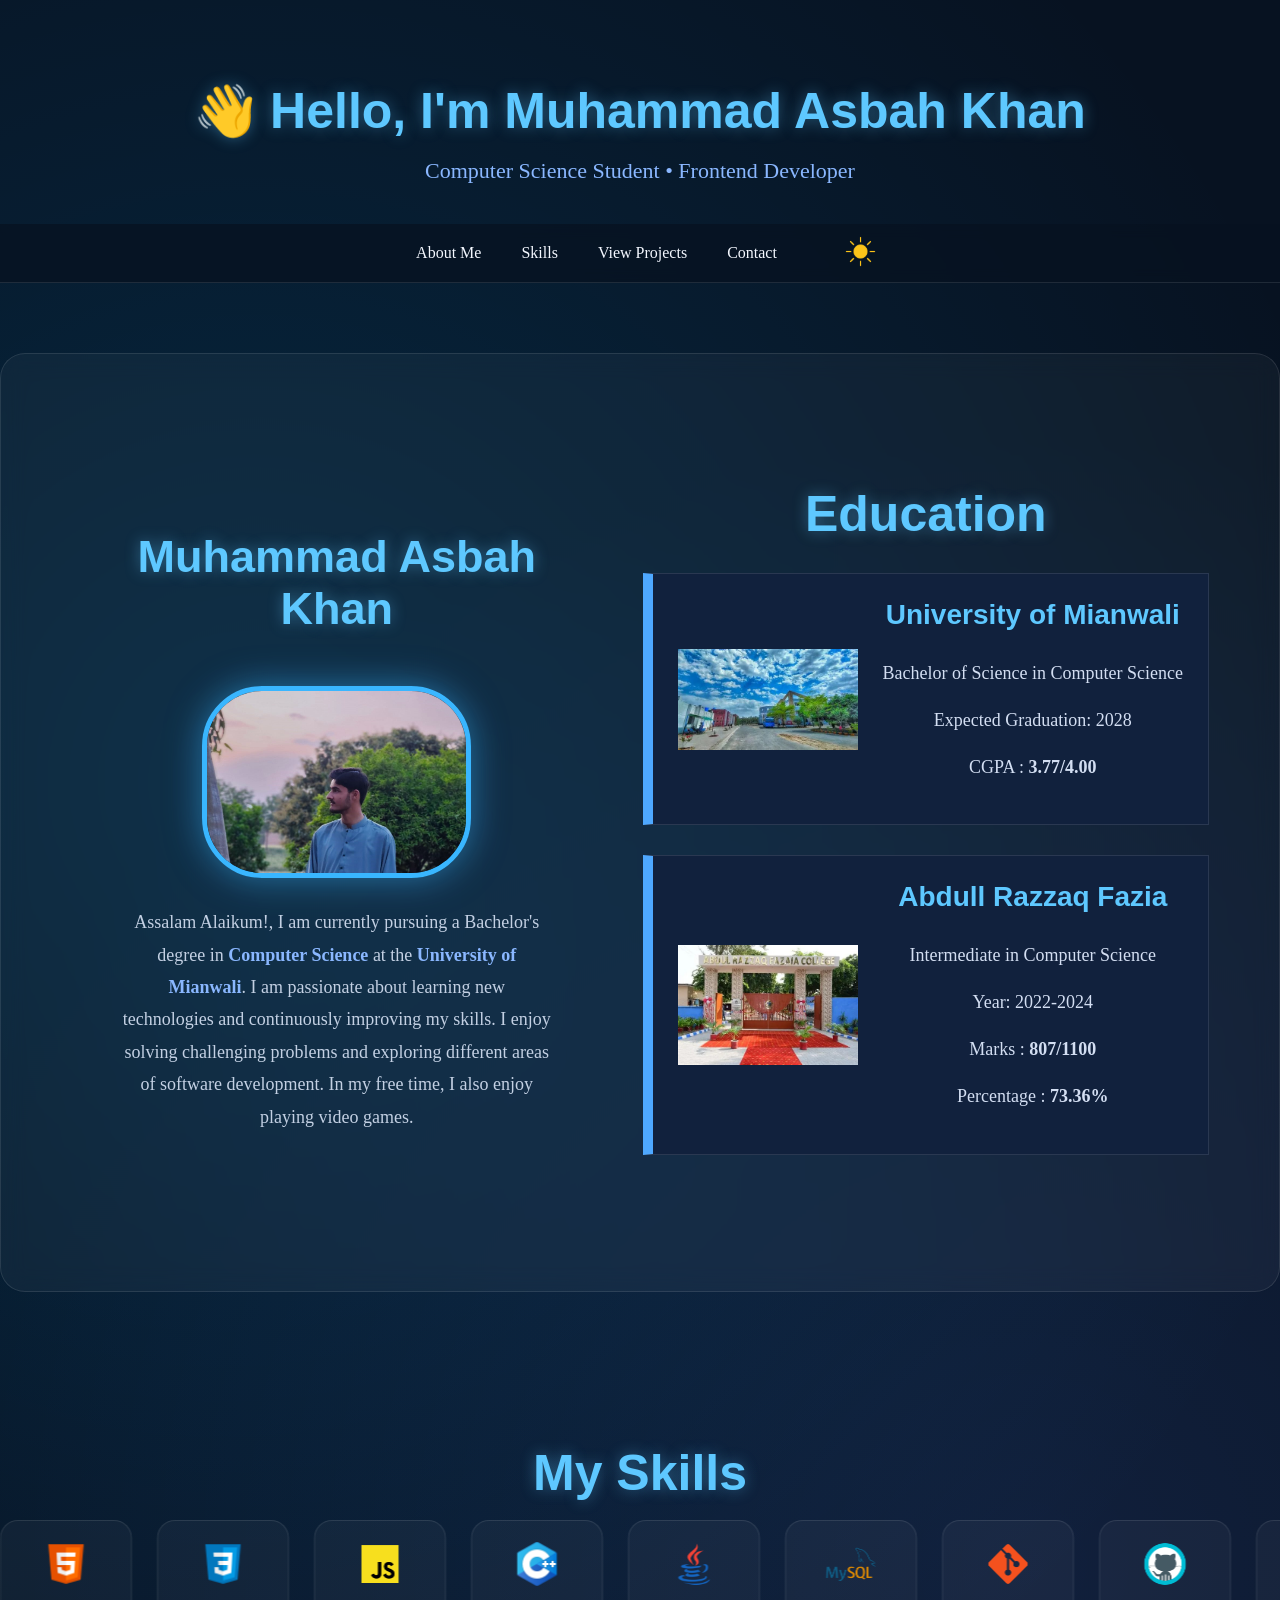
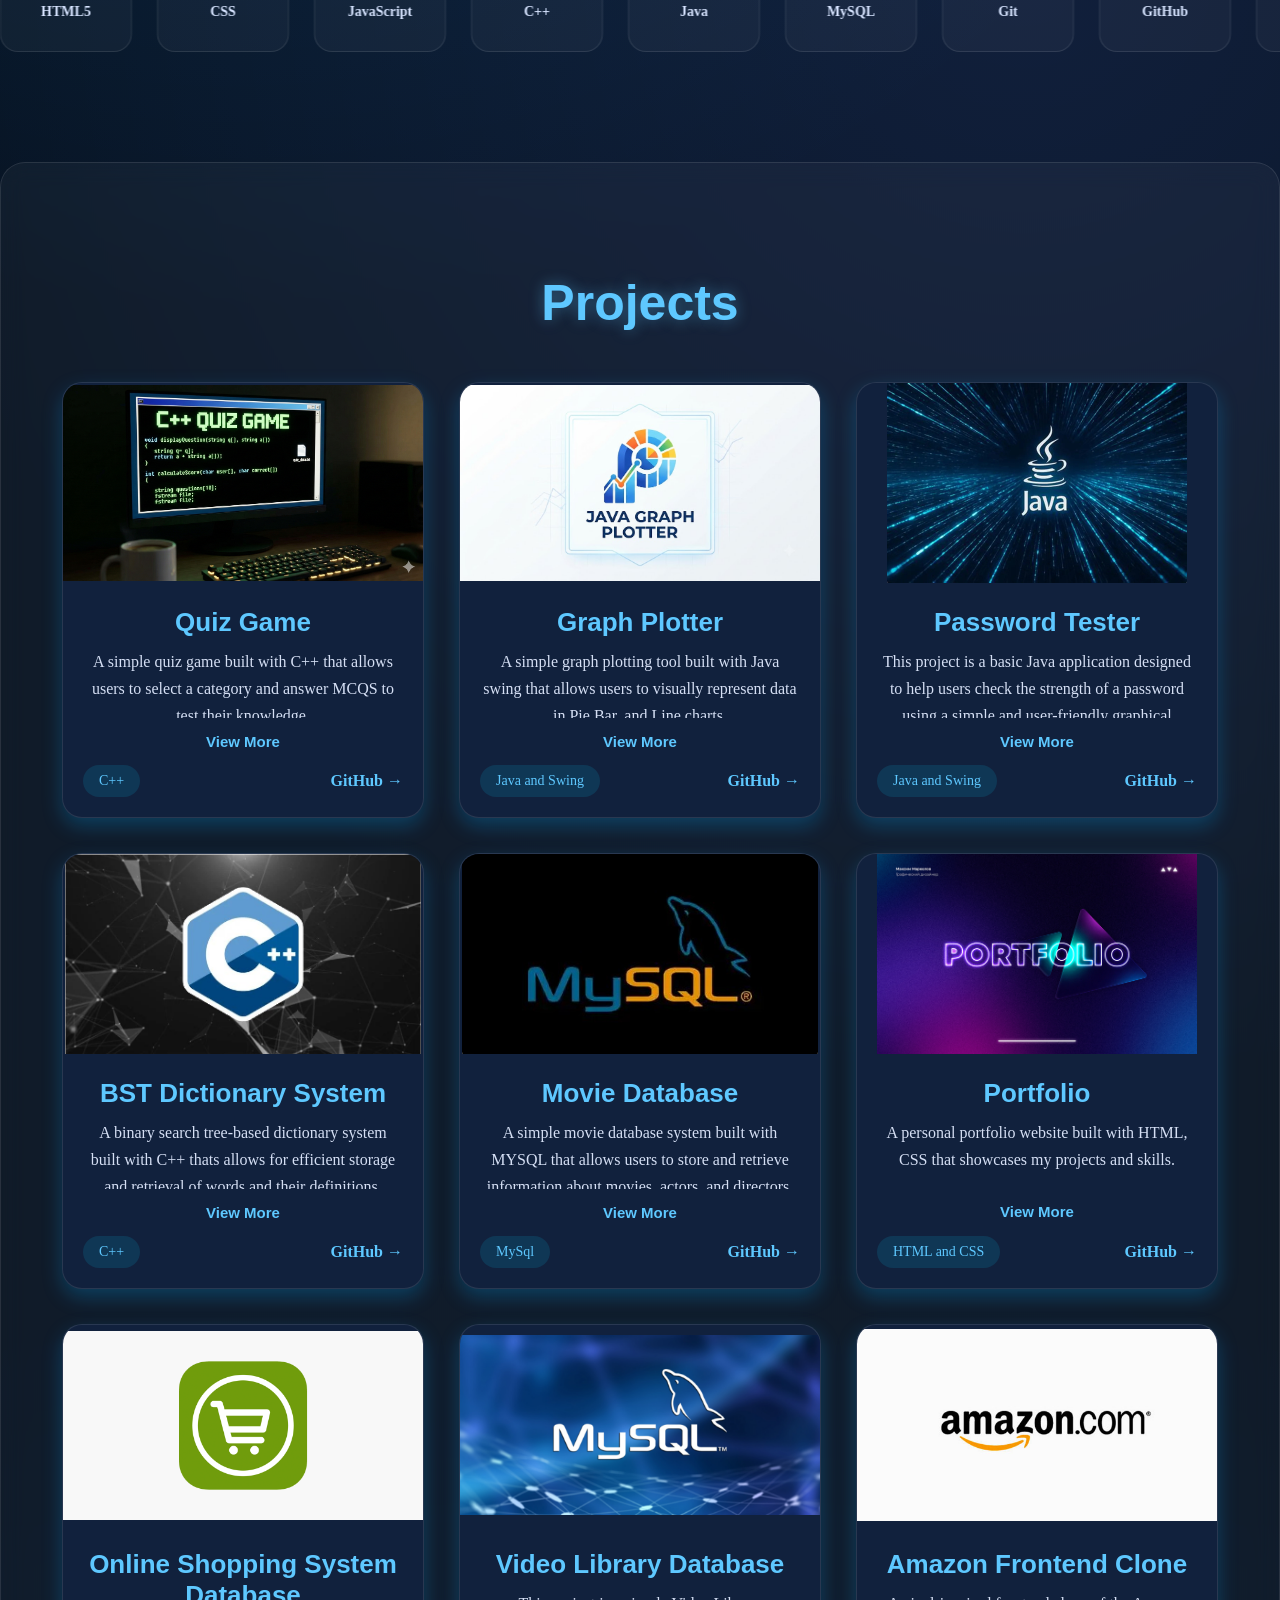
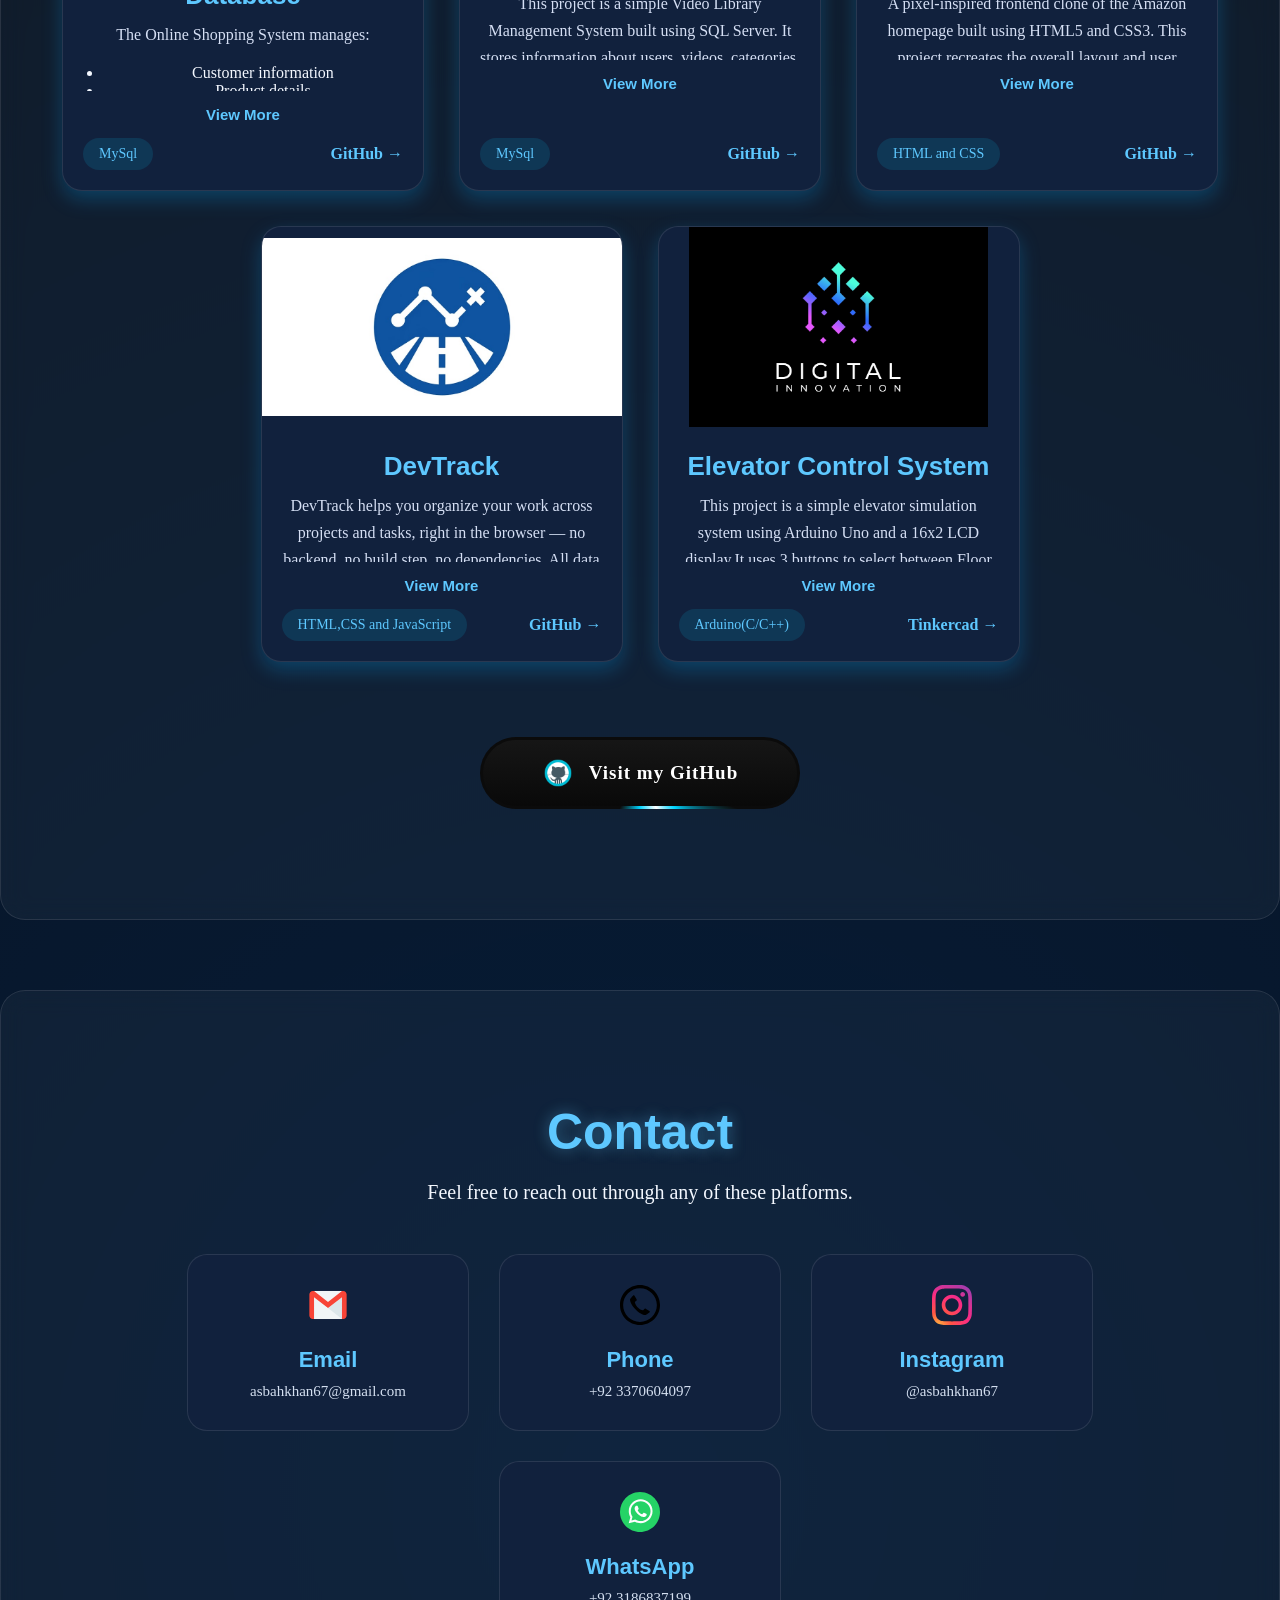
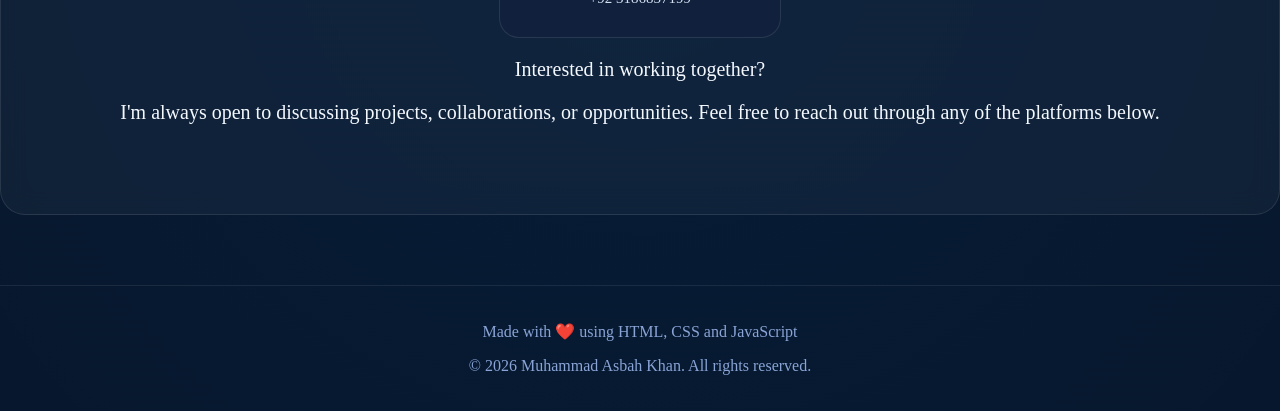
<file: index.html>
<!DOCTYPE html>
<html lang="en" data-theme="dark">
<head>
    <meta charset="UTF-8">
    <meta name="viewport" content="width=device-width, initial-scale=1.0">
    <title>Portfolio</title>
    <link rel="icon" type="image/png" href="favicon.png">
    <link rel="stylesheet" href="style.css">

</head>
<body>
<header id="header">
    <h2>👋 Hello, I'm Muhammad Asbah Khan</h2>
    <p>Computer Science Student • Frontend Developer</p>
</header>

        <nav id="navbar">
            <ul>
                <li><a href="#introduction-education">About Me</a></li>
                <li><a href="#Skills">Skills</a></li>
                <li><a href="#Projects">View Projects</a></li>
                <li><a href="#Contact">Contact</a></li>
            </ul>

            <button id="theme-toggle" aria-label="Toggle-Theme">
            <img class="logo" src="toggle-on.png" />
          </button>
        </nav>





    <main >
        <section id="introduction-education">
   
        <section id="Aboutme">
            <h2 style="font-size:45px; font-weight:800;">Muhammad Asbah Khan</h2><br>
            <article class="about-text">
            <img class="profile" src="profile.jpg" alt="Profile Picture">
            <p>Assalam Alaikum!, I am currently pursuing a Bachelor's degree in <b>Computer Science</b> at the <b>University of Mianwali</b>. I am passionate about learning new technologies and continuously improving my skills. I enjoy solving challenging problems and exploring different areas of software development. In my free time, I also enjoy playing video games.</p>
            </article>
        </section>


        <section id="Education">
            <h2>Education</h2>

            <article class="education-card">
                <img src="Uni.png" alt="University of Mianwali">
                <div class="education-info">
                    <h3>University of Mianwali</h3>
                    <p>Bachelor of Science in Computer Science</p>
                    <p>Expected Graduation: 2028</p>
                    <p>CGPA : <strong>3.77/4.00</strong></p>
                </div>
            </article>

            <article class="education-card">
                <img src="college.png" alt="College">
                <div class="education-info">
                    <h3>Abdull Razzaq Fazia </h3>
                    <p>Intermediate in Computer Science</p>
                    <p>Year: 2022-2024</p>
                    <p>Marks : <strong>807/1100</strong></p>
                    <p>Percentage : <strong>73.36%</strong></p>
                </div>
            </article>
        </section>
        </section>



        <section id="Skills">
            <h2>My Skills</h2>
            <article class="skill-container">
                <div class="skill-card">
                    <img src="Skills/html.png" alt="HTML">
                    <p>HTML5</p>
                </div>
                
                <div class="skill-card">
                    <img src="Skills/css.png" alt="CSS">
                    <p>CSS</p>
                </div>

                <div class="skill-card">
                    <img src="Skills/js.png" alt="JavaScript">
                    <p>JavaScript</p>
                </div>

                <div class="skill-card">
                    <img src="Skills/c++.png" alt="C++">
                    <p>C++</p>
                </div>

                <div class="skill-card">
                    <img src="Skills/java.png" alt="Java">
                    <p>Java</p>
                </div>

                <div class="skill-card">
                    <img src="Skills/mysql.png" alt="MySQL">
                    <p>MySQL</p>
                </div>

                <div class="skill-card">
                    <img src="Skills/git.png" alt="Git">
                    <p>Git</p>
                </div>

                <div class="skill-card">
                    <img src="Skills/github.png" alt="GitHub">
                    <p>GitHub</p>
                </div>

                <div class="skill-card">
                    <img src="Skills/vs code.png" alt="VS Code">
                    <p>VS Code</p>
                </div>

                <div class="skill-card">
                    <img src="Skills/responsive.png" alt="Responsive">
                    <p>Responsive Design</p>
                </div>

                <div class="skill-card">
                    <img src="Skills/problem solving.png" alt="Problem Solving">
                    <p>Problem Solving</p>
                </div>

                <div class="skill-card">
                    <img src="Skills/oop.png" alt="OOP">
                    <p>OOP</p>
                </div>

                <div class="skill-card">
                    <img src="Skills/html.png" alt="HTML">
                    <p>HTML5</p>
                </div>
                
                <div class="skill-card">
                    <img src="Skills/css.png" alt="CSS">
                    <p>CSS</p>
                </div>

                <div class="skill-card">
                    <img src="Skills/js.png" alt="JavaScript">
                    <p>JavaScript</p>
                </div>

                <div class="skill-card">
                    <img src="Skills/c++.png" alt="C++">
                    <p>C++</p>
                </div>

                <div class="skill-card">
                    <img src="Skills/java.png" alt="Java">
                    <p>Java</p>
                </div>

                <div class="skill-card">
                    <img src="Skills/mysql.png" alt="MySQL">
                    <p>MySQL</p>
                </div>

                <div class="skill-card">
                    <img src="Skills/git.png" alt="Git">
                    <p>Git</p>
                </div>

                <div class="skill-card">
                    <img src="Skills/github.png" alt="GitHub">
                    <p>GitHub</p>
                </div>

                <div class="skill-card">
                    <img src="Skills/vs code.png" alt="VS Code">
                    <p>VS Code</p>
                </div>

                <div class="skill-card">
                    <img src="Skills/responsive.png" alt="Responsive">
                    <p>Responsive Design</p>
                </div>

                <div class="skill-card">
                    <img src="Skills/problem solving.png" alt="Problem Solving">
                    <p>Problem Solving</p>
                </div>

                <div class="skill-card">
                    <img src="Skills/oop.png" alt="OOP">
                    <p>OOP</p>
                </div>
                
            </article>
        </section>



        <section id="Projects">
            <h2>Projects</h2>
            <article class="project-box">

            <article class="project-card">
                <div class="project-image">
                    <img src="Projects/Quiz Game.png">
                </div>
                <h3>Quiz Game</h3>
                <div class="description">
                <p>A simple quiz game built with C++ that allows users to select a category and answer MCQS to test their knowledge.</p>
                </div>
                <button class="view-more">View More</button>
                <div class="project-footer">
                <span class="tech">C++</span><br>
                <a href="https://github.com/asbahkhan67-ctrl/Quiz-Game-" class="github-btn" target="_blank"> GitHub →</a>
                </div>
            </article>    

            <article class="project-card">
                <div class="project-image">
                    <img src="Projects/Graph Plotter.png">
                </div>
                <h3>Graph Plotter</h3>
                <div class="description">
                <p>A simple graph plotting tool built with Java swing that allows users to visually represent data in Pie,Bar, and Line charts.</p>
                </div>
                <button class="view-more">View More</button>
                <div class="project-footer">
                <span class="tech">Java and Swing</span><br>
                <a href="https://github.com/asbahkhan67-ctrl/Graph-Plotter" class="github-btn" target="_blank"> GitHub →</a>
                </div>
            </article>    

            <article class="project-card">
                <div class="project-image">
                    <img src="Projects/java.jpg">
                </div>
                <h3>Password Tester</h3>
                <div class="description">
                <p>This project is a basic Java application designed to help users check the strength of a password using a simple and user-friendly graphical interface (GUI).</p>
                </div>
                <button class="view-more">View More</button>
                <div class="project-footer">
                <span class="tech">Java and Swing</span><br>
                <a href="https://github.com/asbahkhan67-ctrl/Password-Tester-" class="github-btn" target="_blank"> GitHub →</a>
                </div>
            </article>


             <article class="project-card">
                <div class="project-image">
                    <img src="Projects/c++.jpg">
                </div>
                <h3>BST Dictionary System</h3>
                <div class="description">
                <p>A binary search tree-based dictionary system built with C++ thats allows for efficient storage and retrieval of words and their definitions.</p>
                </div>
                <button class="view-more">View More</button>
                <div class="project-footer">
                <span class="tech">C++</span><br>
                <a href="https://github.com/asbahkhan67-ctrl/BST-Dictionary-System" class="github-btn" target="_blank"> GitHub →</a>
                </div>
            </article> 


            <article class="project-card">
                <div class="project-image">
                    <img src="Projects/MySql.jpg">
                </div>
                <h3>Movie Database</h3>
                <div class="description">
                <p>A simple movie database system built with MYSQL that allows users to store and retrieve information about movies, actors, and directors.</p>
                </div>
                <button class="view-more">View More</button>
                <div class="project-footer">
                <span class="tech">MySql</span><br>
                <a href="https://github.com/asbahkhan67-ctrl/Movies-Database" class="github-btn" target="_blank"> GitHub →</a>
                </div>
            </article> 

            <article class="project-card">
                <div class="project-image">
                    <img src="Projects/portfolio.jpg">
                </div>       
                <h3>Portfolio</h3>
                <div class="description">
                <p>A personal portfolio website built with HTML, CSS that showcases my projects and skills.</p>
                </div>
                <button class="view-more">View More</button>
                <div class="project-footer">
                <span class="tech">HTML and CSS</span><br>
                <a href="https://github.com/asbahkhan67-ctrl/Portfolio" class="github-btn" target="_blank"> GitHub →</a>
                </div>
            </article>

            <article class="project-card">
                <div class="project-image">
                    <img src="Projects/Shopping.jpg">
                </div>
                <h3>Online Shopping System Database</h3>
                <div class="description">
                <p>The Online Shopping System manages:</p>
                <ul>
                    <li>Customer information</li>
                    <li>Product details</li>
                    <li>Orders</li>
                    <li>Payments</li>
                    <li>Bill generation</li>                
                </ul>
                <p>Customers can place orders for products, and the system automatically calculates totals and stores payment records.</p>
                </div>
                <button class="view-more">View More</button>
                <div class="project-footer">
                <span class="tech">MySql</span><br>
                <a href="https://github.com/asbahkhan67-ctrl/Online-Shopping-System-Database" class="github-btn" target="_blank"> GitHub →</a>
                </div>
            </article> 

            <article class="project-card">
                <div class="project-image">
                    <img src="Projects/Video Library.png">
                </div>
                <h3>Video Library Database</h3>
                <div class="description">
                <p>This project is a simple Video Library Management System built using SQL Server. It stores information about users, videos, categories, and watch history. Instead of streaming videos, it focuses on organizing video data and tracking what users have watched.</p>
                </div>
                <button class="view-more">View More</button>
                <div class="project-footer">
                <span class="tech">MySql</span><br>
                <a href="https://github.com/asbahkhan67-ctrl/Video-Library-MySQL-" class="github-btn" target="_blank"> GitHub →</a>
                </div>
            </article> 

            <article class="project-card">
                <div class="project-image">
                    <img src="Projects/Amazon.jpg">
                </div>       
                <h3>Amazon Frontend Clone</h3>
                <div class="description">
                <p>A pixel-inspired frontend clone of the Amazon homepage built using HTML5 and CSS3. This project recreates the overall layout and user interface of Amazon, focusing on responsive design, clean code structure, and modern CSS techniques. It was developed as a practice project to strengthen my frontend development skills by replicating a real-world e-commerce website.</p>
                </div>
                <button class="view-more">View More</button>
                <div class="project-footer">
                <span class="tech">HTML and CSS</span><br>
                <a href="https://github.com/asbahkhan67-ctrl/Amazon-Frontend-clone" class="github-btn" target="_blank"> GitHub →</a>
                </div>
            </article>

            <article class="project-card">
                <div class="project-image">
                    <img src="Projects/devtrack.png">
                </div>       
                <h3>DevTrack</h3>
                <div class="description">
                <p>DevTrack helps you organize your work across projects and tasks, right in the browser — no backend, no build step, no dependencies. All data is stored locally via localStorage, so it's ready to use the moment you open it.</p>
                </div>
                <button class="view-more">View More</button>
                <div class="project-footer">
                <span class="tech">HTML,CSS and JavaScript</span><br>
                <a href="https://github.com/asbahkhan67-ctrl/DevTrack" class="github-btn" target="_blank"> GitHub →</a>
                </div>
            </article>


            <article class="project-card">
                <div class="project-image">
                    <img src="Projects/DLD.jpg">
                </div>       
                <h3>Elevator Control System</h3>
                <div class="description">
                <p>This project is a simple elevator simulation system using Arduino Uno and a 16x2 LCD display.It uses 3 buttons to select between Floor 1, Floor 2, and Floor 3.The LCD shows the current floor and updates the display as the elevator changes floors with a delay.</p>
                </div>
                <button class="view-more">View More</button>
                <div class="project-footer">
                <span class="tech">Arduino(C/C++)</span><br>
                <a href="https://www.tinkercad.com/things/fcho0iuDk8T-elevator-control-system-demp" class="github-btn" target="_blank"> Tinkercad →</a>
                </div>
            </article>


            <div class="mercury-btn">
                <a href="https://github.com/asbahkhan67-ctrl" class="gbutton" target="_blank">
                    <img src="Projects/button.png" alt="GitHub">
                    <span>Visit my GitHub</span>
                    </a>
            </div>


            </article>
        </section>





        
<section id="Contact">

    <h2>Contact</h2>
    <p>
        Feel free to reach out through any of these platforms.
    </p>

    <div class="contact-container">
        <a href="mailto:asbahkhan67@gmail.com" class="contact-card">
            <img src="Contact/email.svg">
            <h3>Email</h3>
            <span>asbahkhan67@gmail.com</span>
        </a>

        <a href="tel:+923370604097" class="contact-card">
            <img src="Contact/phone.svg">
            <h3>Phone</h3>
            <span>+92 3370604097</span>
        </a>

        <a href="https://instagram.com/asbahkhan67" target="_blank" class="contact-card">
            <img src="Contact/insta.svg">
            <h3>Instagram</h3>
            <span>@asbahkhan67</span>
        </a>

        <a href="https://wa.me/923186837199" target="_blank" class="contact-card">
            <img src="Contact/wa.svg">
            <h3>WhatsApp</h3>
            <span>+92 3186837199</span>
        </a>
    </div>

    <p>Interested in working together?</p>
    <p>I'm always open to discussing projects, collaborations, or opportunities. Feel free to reach out through any of the platforms below.</p>

</section>
    </main>
    <footer>
        <p>Made with ❤️ using HTML, CSS and JavaScript</p>
        <p>&copy; 2026 Muhammad Asbah Khan. All rights reserved.</p>
    </footer>
    
    <script src="script.js"></script>
</body>
</html>
</file>
<file: style.css>
/* =========================
   DARK THEME - DEFAULT
========================= */

:root[data-theme="dark"] {
  --bg: #071221;

  --surface: rgba(255, 255, 255, 0.04);
  --surface-solid: #11213d;

  --text: #f4f8ff;
  --text-muted: #c3d0e3;

  --heading: #5ec8ff;
  --accent: #00d4ff;
  --accent-soft: #8ab7ff;

  --border: rgba(255, 255, 255, 0.10);

  --shadow: rgba(0, 170, 255, 0.25);
  --glow: rgba(0, 212, 255, 0.25);

  --profile-border: #39b6ff;
  --profile-glow: rgba(57, 182, 255, 0.50);
  --profile-glow-hover: rgba(57, 182, 255, 0.80);

  --education-border: #4ea8ff;

  --heading-glow: rgba(94, 200, 255, 0.40);

  --card-text: #d7e4ff;
  --education-text: #d3def2;
  --project-text: #d5dff4;
  --contact-text: #d4dff0;
  --footer-text: #8aa4d6;

  --tech-bg: rgba(0, 212, 255, 0.12);

  /* GitHub button */
  --button-bg: #0b0b0b;
  --button-inner-bg-top: #161616;
  --button-inner-bg-bottom: #090909;
  --button-text: #ffffff;

  --github-glow: rgba(0, 212, 255, 0.45);
  --github-glow-soft: rgba(0, 212, 255, 0.25);
  --github-border-glow: #00d4ff;

  --footer-border: rgba(255, 255, 255, 0.08);

  --bg-gradient:
    radial-gradient(
      circle at 20% 15%,
      rgba(0, 170, 255, 0.15),
      transparent 25%
    ),
    radial-gradient(
      circle at 80% 30%,
      rgba(88, 130, 255, 0.12),
      transparent 30%
    ),
    radial-gradient(
      circle at 50% 90%,
      rgba(0, 120, 255, 0.10),
      transparent 40%
    ),
    #071221;

  --nav-bg: rgba(7, 18, 33, 0.75);
}


/* =========================
   LIGHT THEME
========================= */

:root[data-theme="light"] {
  --bg: #eef7ff;

  --surface: rgba(255, 255, 255, 0.68);
  --surface-solid: #ffffff;

  --text: #132238;
  --text-muted: #526277;

  --heading: #087ea4;
  --accent: #00a6d6;
  --accent-soft: #4778a8;

  --border: rgba(18, 61, 91, 0.12);

  --shadow: rgba(35, 105, 145, 0.18);
  --glow: rgba(0, 166, 214, 0.20);

  --profile-border: #1597c4;
  --profile-glow: rgba(21, 151, 196, 0.28);
  --profile-glow-hover: rgba(21, 151, 196, 0.45);

  --education-border: #3c91b5;

  --heading-glow: rgba(8, 126, 164, 0.22);

  --card-text: #34465c;
  --education-text: #526277;
  --project-text: #526277;
  --contact-text: #526277;
  --footer-text: #60768f;

  --tech-bg: rgba(0, 166, 214, 0.10);

  /* GitHub button - light */
  --button-bg: #ffffff;
  --button-inner-bg-top: #ffffff;
  --button-inner-bg-bottom: #eaf7fc;
  --button-text: #132238;

  --github-glow: rgba(0, 166, 214, 0.35);
  --github-glow-soft: rgba(0, 166, 214, 0.18);
  --github-border-glow: #00a6d6;

  --footer-border: rgba(18, 61, 91, 0.12);

  --bg-gradient:
    radial-gradient(
      circle at 20% 15%,
      rgba(0, 180, 230, 0.14),
      transparent 28%
    ),
    radial-gradient(
      circle at 80% 30%,
      rgba(90, 130, 255, 0.12),
      transparent 32%
    ),
    radial-gradient(
      circle at 50% 90%,
      rgba(0, 140, 220, 0.08),
      transparent 40%
    ),
    #eef7ff;

  --nav-bg: rgba(238, 247, 255, 0.78);
}


/* =========================
   BODY
========================= */

body {
  margin: 0;

  color: var(--text);

  background: var(--bg-gradient);

  transition:
    background 0.35s ease,
    color 0.35s ease;
}


/* =========================
   GENERAL SECTIONS
========================= */

section {
  padding: 70px 50px;
}


/* =========================
   HEADER
========================= */

#header {
  text-align: center;
  padding: 40px 20px;
}

#header h2 {
  font-size: 40px;
  margin-bottom: 10px;
}

#header p {
  font-size: 22px;
  color: var(--accent-soft);
  margin: 0;
}


/* =========================
   NAVBAR
========================= */



#navbar {
  position: sticky;
  top: 0;
  z-index: 1000;
  display: flex;

  justify-content: center;

  column-gap: 40px;

  background: var(--nav-bg);

  backdrop-filter: blur(7px);

  border-bottom: 1px solid var(--border);

  transition:
    background 0.35s ease,
    border-color 0.35s ease;
}

#navbar ul {
  list-style: none;

  display: flex;

  justify-content: center;

  margin: 0;

  padding: 0;
}

#navbar li {
  float: left;
}

#navbar li a {
  display: block;

  color: var(--text);

  text-align: center;

  padding: 14px 16px;

  text-decoration: none;

  position: relative;

  padding: 20px;

  transition: 0.3s;
}

#navbar li a::after {
  content: "";

  position: absolute;

  left: 0;

  bottom: 8px;

  width: 0;

  height: 2px;

  background: var(--accent);

  transition: 0.3s;
}

#navbar li a:hover {
  color: var(--accent);

  text-shadow:
    0 0 10px var(--accent);
}

#navbar li a:hover::after {
  width: 100%;
}

.logo {
    height: 35px;
    object-fit: cover;

}

#theme-toggle {
    border: none;
    background-color: transparent;
}

#theme-toggle:hover {
    cursor: pointer;
    scale: 1.05;
    transition: opacity 0.3s ease;
}

/* =========================
   MAIN SECTION
========================= */

html {
  scroll-behavior: smooth;
}

#introduction-education {
  display: flex;
}


/* =========================
   SECTION HEADINGS
========================= */

#header h2,
#Aboutme h2,
#Education h2,
#Skills h2,
#Projects h2,
#Contact h2 {
  font-size: 50px;

  font-weight: 700;

  margin-bottom: 18px !important;

  text-align: center;

  color: var(--heading);

  text-shadow:
    0 0 15px var(--heading-glow);
}


/* =========================
   GLASS SECTIONS
========================= */

#Contact,
#introduction-education {
  text-align: center;

  margin: 70px auto;

  max-width: 1500px;

  border-radius: 25px;

  background: var(--surface);

  backdrop-filter: blur(12px);

  border: 1px solid var(--border);

  transition:
    background 0.35s ease,
    border-color 0.35s ease;
}


/* =========================
   ABOUT
========================= */

#Aboutme {
  flex: 1;

  min-width: 320px;
}

#Education {
  padding: 20px;
}

#Projects,
#Contact {
  color: var(--text);
}


/* =========================
   PROFILE
========================= */

.profile {
  width: 60%;

  max-width: 350px;

  margin: auto;

  border-radius: 60px;

  border: 5px solid var(--profile-border);

  box-shadow:
    0 0 35px var(--profile-glow);

  transition:
    transform 0.35s ease,
    box-shadow 0.35s ease;
}

.profile:hover {
  transform: scale(1.05);

  box-shadow:
    0 0 55px var(--profile-glow-hover);
}


/* =========================
   EDUCATION
========================= */

.education-card {
  display: flex;

  align-items: center;

  gap: 25px;

  max-width: 600px;

  margin: 30px auto;

  padding: 25px;

  background: var(--surface-solid);

  color: var(--text);

  border: 1px solid var(--border);

  border-left: 10px solid var(--education-border);

  transition:
    transform 0.3s ease,
    background 0.35s ease,
    color 0.35s ease,
    border-color 0.35s ease,
    box-shadow 0.35s ease;
}

.education-card:hover {
  transform: translateY(-8px);

  box-shadow:
    0 0 35px var(--shadow);

  border-color: var(--accent);
}

.education-card img {
  width: 180px;

  height: 180px;

  object-fit: contain;

  border-radius: 10px;
}

.education-info {
  flex: 1;
}

.education-info h3 {
  margin-top: 0;

  color: var(--heading);

  font-size: 28px;
}

.education-info p {
  font-size: 18px;

  color: var(--education-text);

  line-height: 1.6;
}


/* =========================
   ABOUT TEXT
========================= */

.about-text {
  font-size: 18px;

  line-height: 1.8;

  max-width: 800px;

  margin: 15px auto;

  padding: 0 20px;

  color: var(--text-muted);
}

.about-text b {
  color: var(--accent-soft);
}


/* =========================
   FONTS
========================= */

h1,
h2,
h3,
h4,
h5,
h6 {
  font-family: "Source Sans Pro", sans-serif;
}


/* =========================
   SKILLS
========================= */

#Skills {
  padding: 40px 0;

  text-align: center;

  overflow: hidden;
}


/* Moving track */

.skill-container {
  display: flex;

  align-items: center;

  gap: 25px;

  width: max-content;

  animation:
    skillsSlide 18s linear infinite;

  will-change: transform;
}


/* Pause slider when hovering over card */

.skill-container:has(.skill-card:hover) {
  animation-play-state: paused;
}


/* Skill cards */

.skill-card {
  flex: 0 0 130px;

  width: 130px;

  height: 130px;

  display: flex;

  flex-direction: column;

  justify-content: center;

  align-items: center;

  border-radius: 18px;

  border: 1px solid var(--border);

  background: var(--surface);

  transition:
    transform 0.3s ease,
    background 0.35s ease,
    border-color 0.3s ease,
    box-shadow 0.3s ease;
}


/* Skill card hover */

.skill-card:hover {
  transform: translateY(-8px);

  border-color: var(--accent);

  box-shadow:
    0 0 25px var(--glow),
    0 0 45px var(--shadow);
}


.skill-card p {
  margin-top: 15px;

  font-size: 14px;

  cursor: default;

  font-weight: 600;

  color: var(--card-text);
}

.skill-card img {
  width: 50px;

  height: 50px;

  border-radius: 7px;

  object-fit: contain;
}


/* =========================
   SKILLS ANIMATION
========================= */

@keyframes skillsSlide {

  from {
    transform: translateX(-50%);
  }

  to {
    transform: translateX(0);
  }

}


/* =========================
   PROJECTS SECTION
========================= */

#Projects {
  text-align: center;

  margin: 70px auto;

  max-width: 1500px;

  border-radius: 25px;

  background: var(--surface);

  backdrop-filter: blur(12px);

  border: 1px solid var(--border);

  transition:
    background 0.35s ease,
    border-color 0.35s ease;
}

.project-box {
  display: flex;

  justify-content: center;

  flex-wrap: wrap;

  gap: 35px;

  margin-top: 50px;
}


/* =========================
   PROJECT CARDS
========================= */

.project-card {
  flex: 1 1 340px;

  max-width: 360px;

  background: var(--surface-solid);

  border: 1px solid var(--border);

  border-radius: 20px;

  overflow: hidden;

  transition:
    transform 0.35s ease,
    background 0.35s ease,
    border-color 0.35s ease,
    box-shadow 0.35s ease;

  box-shadow:
    0 8px 20px var(--shadow);

  display: flex;

  flex-direction: column;
}

.project-card:hover {
  transform: translateY(-10px);

  border-color: var(--accent);

  box-shadow:
    0 0 25px var(--glow);
}


/* =========================
   PROJECT IMAGE
========================= */

.project-image img {
  width: 100%;

  height: 200px;

  object-fit: contain;

  transition: 0.35s;
}

.project-card:hover .project-image img {
  transform: scale(1.08);
}

.project-card:hover img {
  transform: scale(1.05);
}


/* =========================
   PROJECT TEXT
========================= */

.project-card h3 {
  margin: 20px 20px 10px;

  color: var(--heading);

  font-size: 26px;
}

.project-card h4 {
  margin: 0 20px 10px;

  color: var(--text);

  font-size: 18px;
}

.project-card p {
  margin: 0 20px 15px;

  color: var(--project-text);

  line-height: 1.7;

  font-size: 16px;
}


/* =========================
   TECH BADGE
========================= */

.tech {
  background: var(--tech-bg);

  color: var(--heading);

  padding: 8px 16px;

  border-radius: 20px;

  font-size: 14px;
}


/* =========================
   GITHUB LINKS
========================= */

.github-btn {
  color: var(--heading);

  text-decoration: none;

  font-weight: 600;

  background: none;

  padding: 0;

  border: none;
}

.github-btn:hover {
  color: var(--text);
}


/* =========================
   DESCRIPTION
========================= */

.description {
  max-height: 70px;

  overflow: hidden;

  transition:
    max-height 0.4s ease;
}

.description.show {
  max-height: 400px;
}


/* =========================
   VIEW MORE
========================= */

.view-more {
  background: none;

  border: none;

  color: var(--heading);

  cursor: pointer;

  font-size: 15px;

  font-weight: 600;

  padding: 0;

  margin: 15px 20px;

  transition: 0.3s;
}

.view-more:hover {
  color: var(--accent);

  text-decoration: underline;
}


/* =========================
   PROJECT FOOTER
========================= */

.project-footer {
  display: flex;

  justify-content: space-between;

  align-items: center;

  margin: 20px;

  margin-top: auto;
}


/* =========================
   GITHUB BUTTON
========================= */

.mercury-btn {
  width: 100%;

  display: flex;

  justify-content: center;

  align-items: center;

  margin: 40px 0;
}

.gbutton {
  position: relative;

  width: 320px;

  height: 72px;

  display: flex;

  justify-content: center;

  align-items: center;

  gap: 15px;

  text-decoration: none;

  color: var(--button-text);

  border-radius: 60px;

  overflow: hidden;

  background: var(--button-bg);

  transition:
    transform 0.4s ease,
    box-shadow 0.4s ease;

  isolation: isolate;
}


/* Animated glowing border */

.gbutton::before {
  content: "";

  position: absolute;

  inset: -150%;

  background: conic-gradient(
    from 0deg,
    transparent 0deg,
    transparent 110deg,
    var(--github-border-glow) 135deg,
    var(--button-text) 155deg,
    var(--github-border-glow) 180deg,
    transparent 210deg,
    transparent 360deg
  );

  animation:
    spin 3s linear infinite;
}


/* Inner button */

.gbutton::after {
  content: "";

  position: absolute;

  inset: 3px;

  border-radius: 60px;

  background:
    linear-gradient(
      180deg,
      var(--button-inner-bg-top),
      var(--button-inner-bg-bottom)
    );

  z-index: 0;
}


.gbutton img,
.gbutton span {
  position: relative;

  z-index: 2;
}


.gbutton img {
  width: 32px;

  height: 32px;
}


.gbutton span {
  font-size: 19px;

  font-weight: 700;

  letter-spacing: 1px;
}


.gbutton:hover {
  transform:
    translateY(-6px)
    scale(1.03);

  box-shadow:
    0 0 25px var(--github-glow),
    0 0 60px var(--github-glow-soft);
}


.gbutton:hover::before {
  animation-duration: 1.5s;
}


.gbutton:active {
  transform: scale(0.98);
}


/* =========================
   SPIN ANIMATION
========================= */

@keyframes spin {

  from {
    transform: rotate(0deg);
  }

  to {
    transform: rotate(360deg);
  }

}


/* =========================
   CONTACT SECTION
========================= */

#Contact p {
  font-size: 20px;
}


.contact-container {
  display: flex;

  justify-content: center;

  flex-wrap: wrap;

  gap: 30px;

  margin-top: 50px;
}


/* =========================
   CONTACT CARDS
========================= */

.contact-card {
  width: 240px;

  padding: 30px 20px;

  border-radius: 20px;

  text-align: center;

  text-decoration: none;

  color: var(--text);

  background: var(--surface-solid);

  border: 1px solid var(--border);

  transition:
    transform 0.35s ease,
    background 0.35s ease,
    color 0.35s ease,
    border-color 0.35s ease,
    box-shadow 0.35s ease;
}

.contact-card img {
  width: 40px;

  margin-bottom: 18px;
}

.contact-card h3 {
  margin: 0;

  color: var(--heading);

  font-size: 22px;
}


.contact-card span {
  display: block;

  margin-top: 10px;

  color: var(--contact-text);

  font-size: 15px;
}

.contact-card:hover {
  transform: translateY(-8px);

  border-color: var(--accent);

  box-shadow:
    0 0 25px var(--glow);
}


/* =========================
   FOOTER
========================= */

footer {
  text-align: center;

  align-content: center;

  background: transparent;

  border-top: 1px solid var(--footer-border);

  color: var(--footer-text);

  padding: 20px;
}


/* =========================
   GLOBAL THEME TRANSITIONS
========================= */

body,
#navbar,
#introduction-education,
#Projects,
#Contact,
.skill-card,
.education-card,
.project-card,
.contact-card,
.tech,
.gbutton {
  transition:
    background 0.35s ease,
    color 0.35s ease,
    border-color 0.35s ease,
    box-shadow 0.35s ease;
}


/* =========================
   RESPONSIVE
========================= */

@media (max-width: 992px) {

  #introduction-education {
    flex-direction: column;
  }

  #Aboutme,
  #Education {
    width: 100%;
  }

  .education-card {
    flex-direction: column;

    text-align: center;
  }

  .education-card img {
    width: 170px;

    height: 170px;
  }

  .project-card {
    width: 320px;
  }

}


@media (max-width: 768px) {

  body {
    min-width: 0;
  }

  h2 {
    font-size: 36px !important;
  }

  section {
    padding: 40px 20px;
  }

  header {
    padding: 50px 20px;
  }

  ul {
    flex-wrap: wrap;
  }

  li a {
    padding: 14px;

    font-size: 15px;
  }

  .profile {
    width: 80%;
  }

  .project-card {
    width: 100%;

    max-width: 360px;
  }

  .contact-card {
    width: 100%;

    max-width: 320px;
  }

}
</file>
